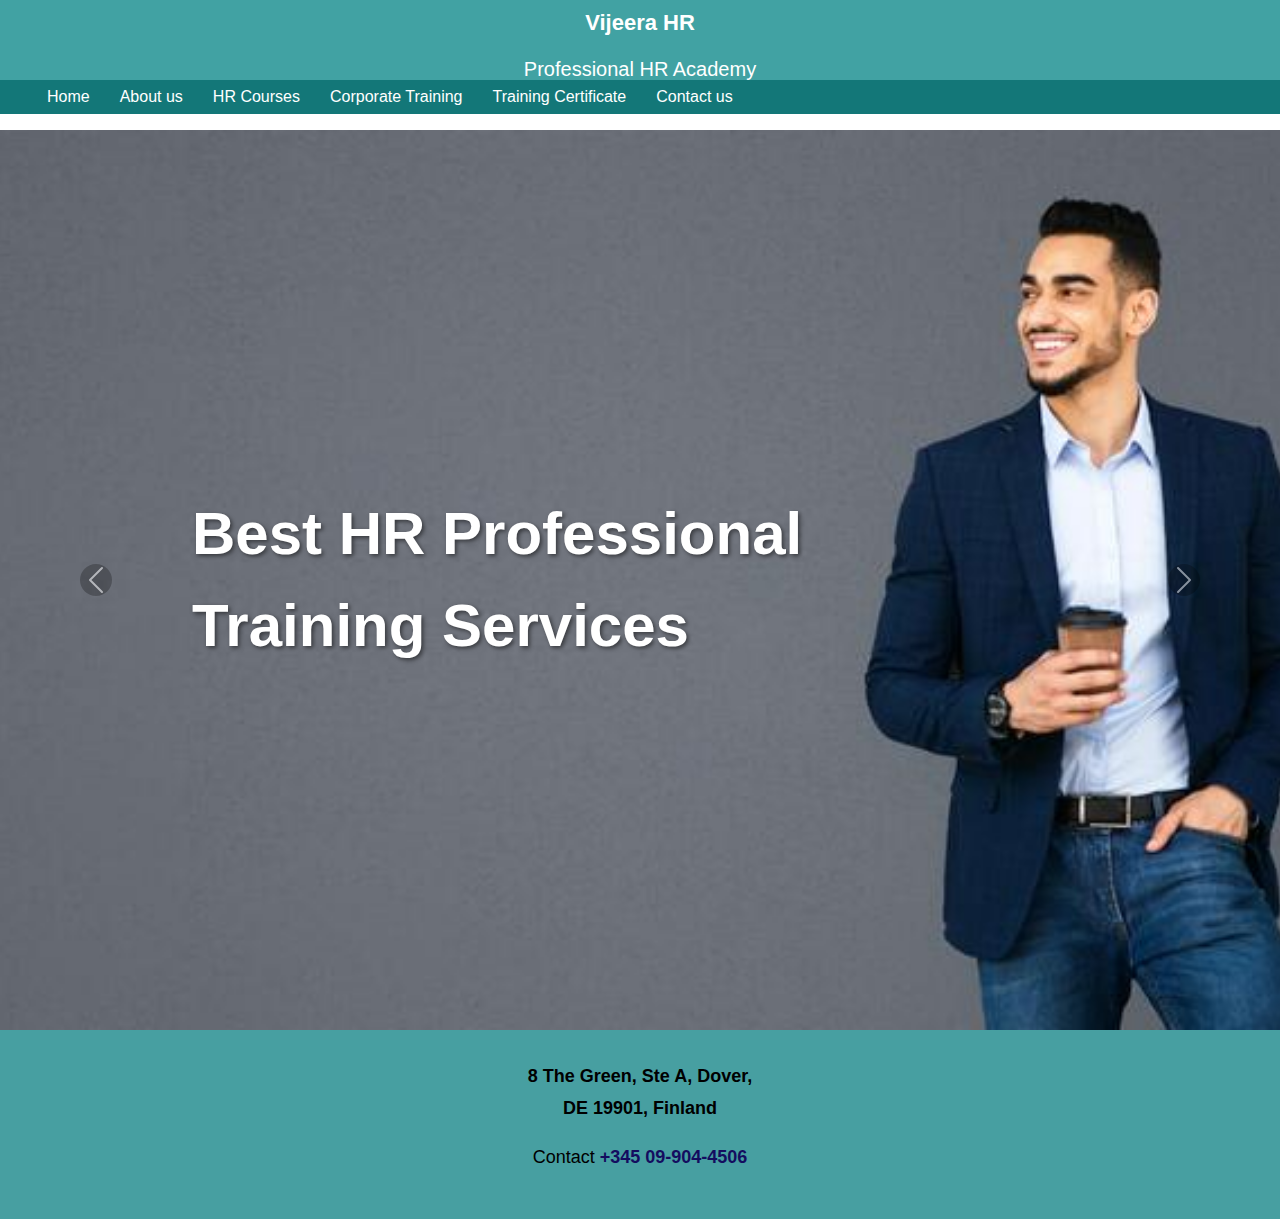
<file: index.html>
<!DOCTYPE html>
<html lang="en">
<head>
    <meta charset="UTF-8">
    <meta name="viewport" content="width=device-width, initial-scale=1.0">
    <title>Home</title>
    <link rel="stylesheet" href="style.css">
<!-- In <head> -->
<link href="https://cdn.jsdelivr.net/npm/bootstrap@5.3.3/dist/css/bootstrap.min.css" rel="stylesheet">
</head>

<body>  
  
  <style>
  #navbar .head
{
    width: 100%;
    height: 80px;
    background-color:  rgb(65, 162, 163);
    text-align: center;
}


.head h1{
    color: white;
    padding: 10px 5px;
    font-weight: 600;
   
}   

.head p{
    color:white;
    font-size: 20px;
   
  
}

#navbar {
    background-color: rgb(19, 119, 120);
    position: sticky;
    top: 0;
    z-index: 1000;
}

#nav {
  position: sticky;
    display: flex;
    align-items: center;
    justify-content:flex-start;
    
}

#nav li{
    list-style: none;
    padding: 5px 15px;

 }

#nav a{
     color: white;
     text-decoration: none;
}</style>
  
  <section id="navbar">
         <div class="head">
            <h1>Vijeera HR</h1>
            <p>Professional HR Academy</p>
        </div>
        <div>
        <ul id="nav">
            <li><a  href="index.html">Home</a></li>
            <li><a class="active" href="about.html">About us</a></li>
            <li><a href="courses.html">HR Courses</a></li>
            <li><a href="training.html">Corporate Training</a></li>
            <li><a href="certificate.html">Training Certificate</a></li>
            <li><a href="contact.html">Contact us</a></li>
        </ul>
    </div>
    </section>




<section id="heroCarousel" class="carousel slide">
  <div class="carousel-inner">

    <div class="carousel-item active">
      <div class="carousel-bg" style="background-image: url('./c2.jpg');"></div>
    </div>

    <div class="carousel-item">
      <div class="carousel-bg" style="background-image: url('./c1.jpg');"></div>
    </div>

    <div class="carousel-item">
      <div class="carousel-bg" style="background-image: url('./home.jpg');"></div>
    </div>

  </div>

  <!-- Text Overlay -->
  <div class="carousel-caption custom-caption d-flex flex-column justify-content-center align-items-start">
    <h1 class="display-4 fw-bold">Best HR Professional</h1>
    <h1 class="display-4 fw-bold">Training Services</h1>
  </div>

  <!-- Carousel Controls -->
  <button class="carousel-control-prev" type="button" data-bs-target="#heroCarousel" data-bs-slide="prev">
    <span class="carousel-control-prev-icon" aria-hidden="true"></span>
    <span class="visually-hidden">Previous</span>
  </button>
  <button class="carousel-control-next" type="button" data-bs-target="#heroCarousel" data-bs-slide="next">
    <span class="carousel-control-next-icon" aria-hidden="true"></span>
    <span class="visually-hidden">Next</span>
  </button>
</section>
 <footer id="contact-footer">
    <div class="contact-info">
        <p><strong>8 The Green, Ste A, Dover,<br>DE 19901, Finland</strong></p>
        <p>Contact <a href="tel:+345099044506"><strong>+345 09-904-4506</strong></a></p>
    </div>
</footer>

<!-- Before </body> -->
<script src="https://cdn.jsdelivr.net/npm/bootstrap@5.3.3/dist/js/bootstrap.bundle.min.js"></script>
</body>
</html>
</file>
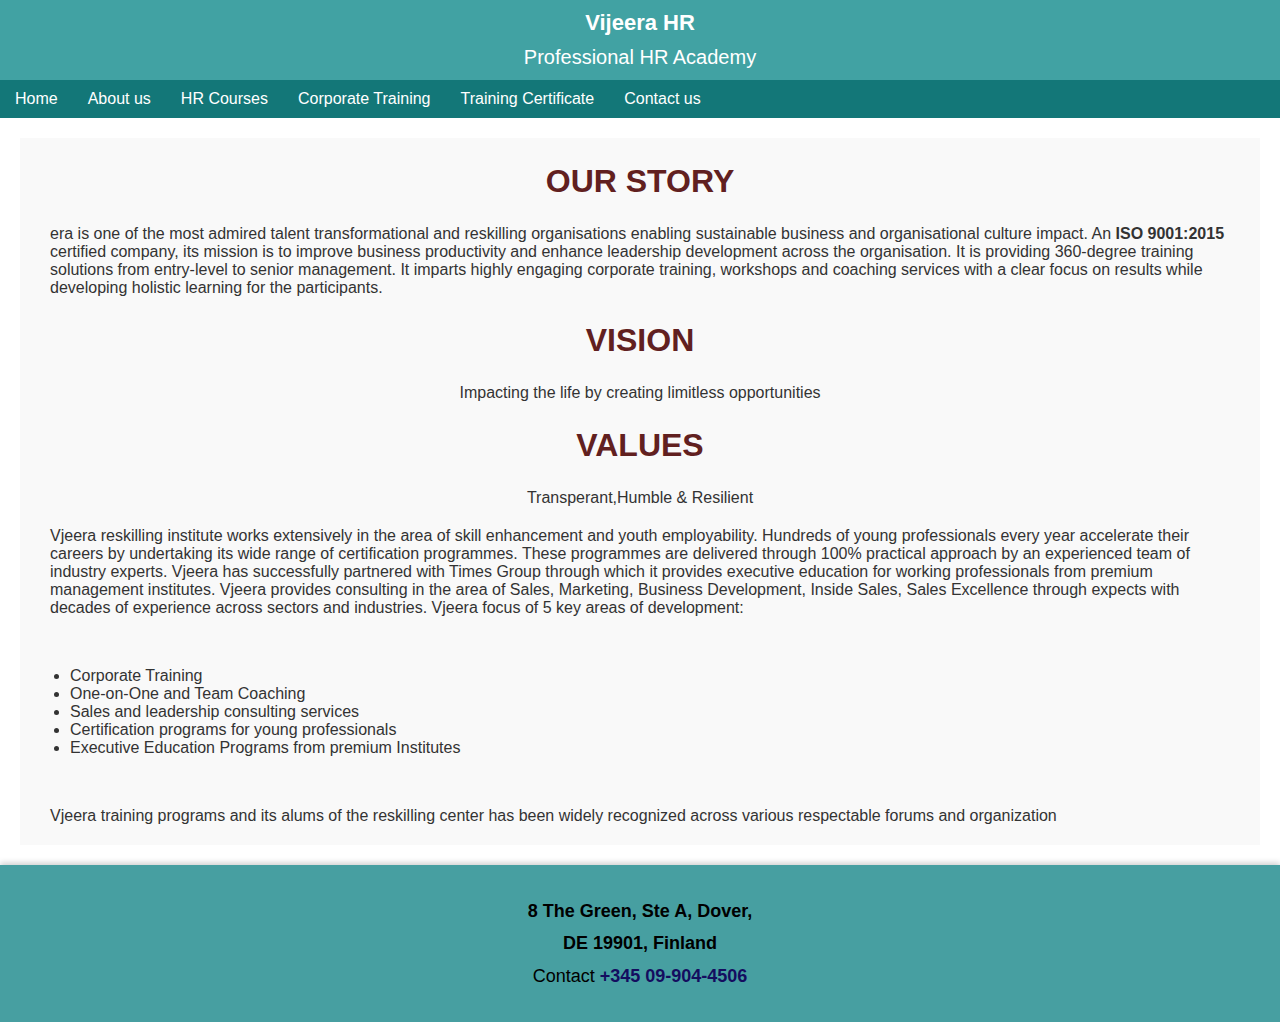
<file: about.html>
<!DOCTYPE html>
<html lang="en">
<head>
    <meta charset="UTF-8">
    <meta name="viewport" content="width=device-width, initial-scale=1.0">
    <title>about</title>
    <link rel="stylesheet" href="style.css">
</head>
<body>
    
    <section id="navbar">
         <div class="head">
            <h1>Vijeera HR</h1>
            <p>Professional HR Academy</p>
        </div>
        <div>
        <ul id="nav">
            <li><a  href="index.html">Home</a></li>
            <li><a class="active" href="about.html">About us</a></li>
            <li><a href="courses.html">HR Courses</a></li>
            <li><a href="training.html">Corporate Training</a></li>
            <li><a href="certificate.html">Training Certificate</a></li>
            <li><a href="contact.html">Contact us</a></li>
        </ul>
    </div>
    </section>

   <section id="about">
    <div class="abt">
    <div class="info">
        <h1>OUR STORY</h1>
        <P>era is one of the most admired talent transformational and reskilling organisations enabling 
sustainable business and organisational culture impact. An <STROng>ISO 9001:2015</STROng> certified company, 
its mission is to improve business productivity and enhance leadership development across the 
organisation. It is providing 360-degree training solutions from entry-level to senior 
management. It imparts highly engaging corporate training, workshops and coaching services 
with a clear focus on results while developing holistic learning for the participants.</P>
       <h1>VISION</h1>
       <p class="p">Impacting the life by creating limitless opportunities</p>
       <h1>VALUES</h1>
       <p class="p">Transperant,Humble & Resilient</p>
       <P>Vjeera reskilling institute works extensively in the area of skill enhancement and youth 
employability. Hundreds of young professionals every year accelerate their careers by 
undertaking its wide range of certification programmes. These programmes are delivered 
through 100% practical approach by an experienced team of industry experts.
Vjeera has successfully partnered with Times Group through which it provides executive 
education for working professionals from premium management institutes.
Vjeera provides consulting in the area of Sales, Marketing, Business Development, Inside Sales, 
Sales Excellence through expects with decades of experience across sectors and industries.
Vjeera focus of 5 key areas of development:</P>
<ul>
    <li>Corporate Training</li>
    <li>One-on-One and Team Coaching</li>
    <li>Sales and leadership consulting services</li>
    <li>Certification programs for young professionals</li>
    <li>Executive Education Programs from premium Institutes</li>
</ul>
    <p>Vjeera training programs and its alums of the reskilling center has been widely recognized across various respectable forums and organization</P>
    </div>
    </div>
   </section>
    <footer id="contact-footer">
    <div class="contact-info">
        <p><strong>8 The Green, Ste A, Dover,<br>DE 19901, Finland</strong></p>
        <p>Contact <a href="tel:+345099044506"><strong>+345 09-904-4506</strong></a></p>
    </div>
</footer>
</body>
</html>
</file>
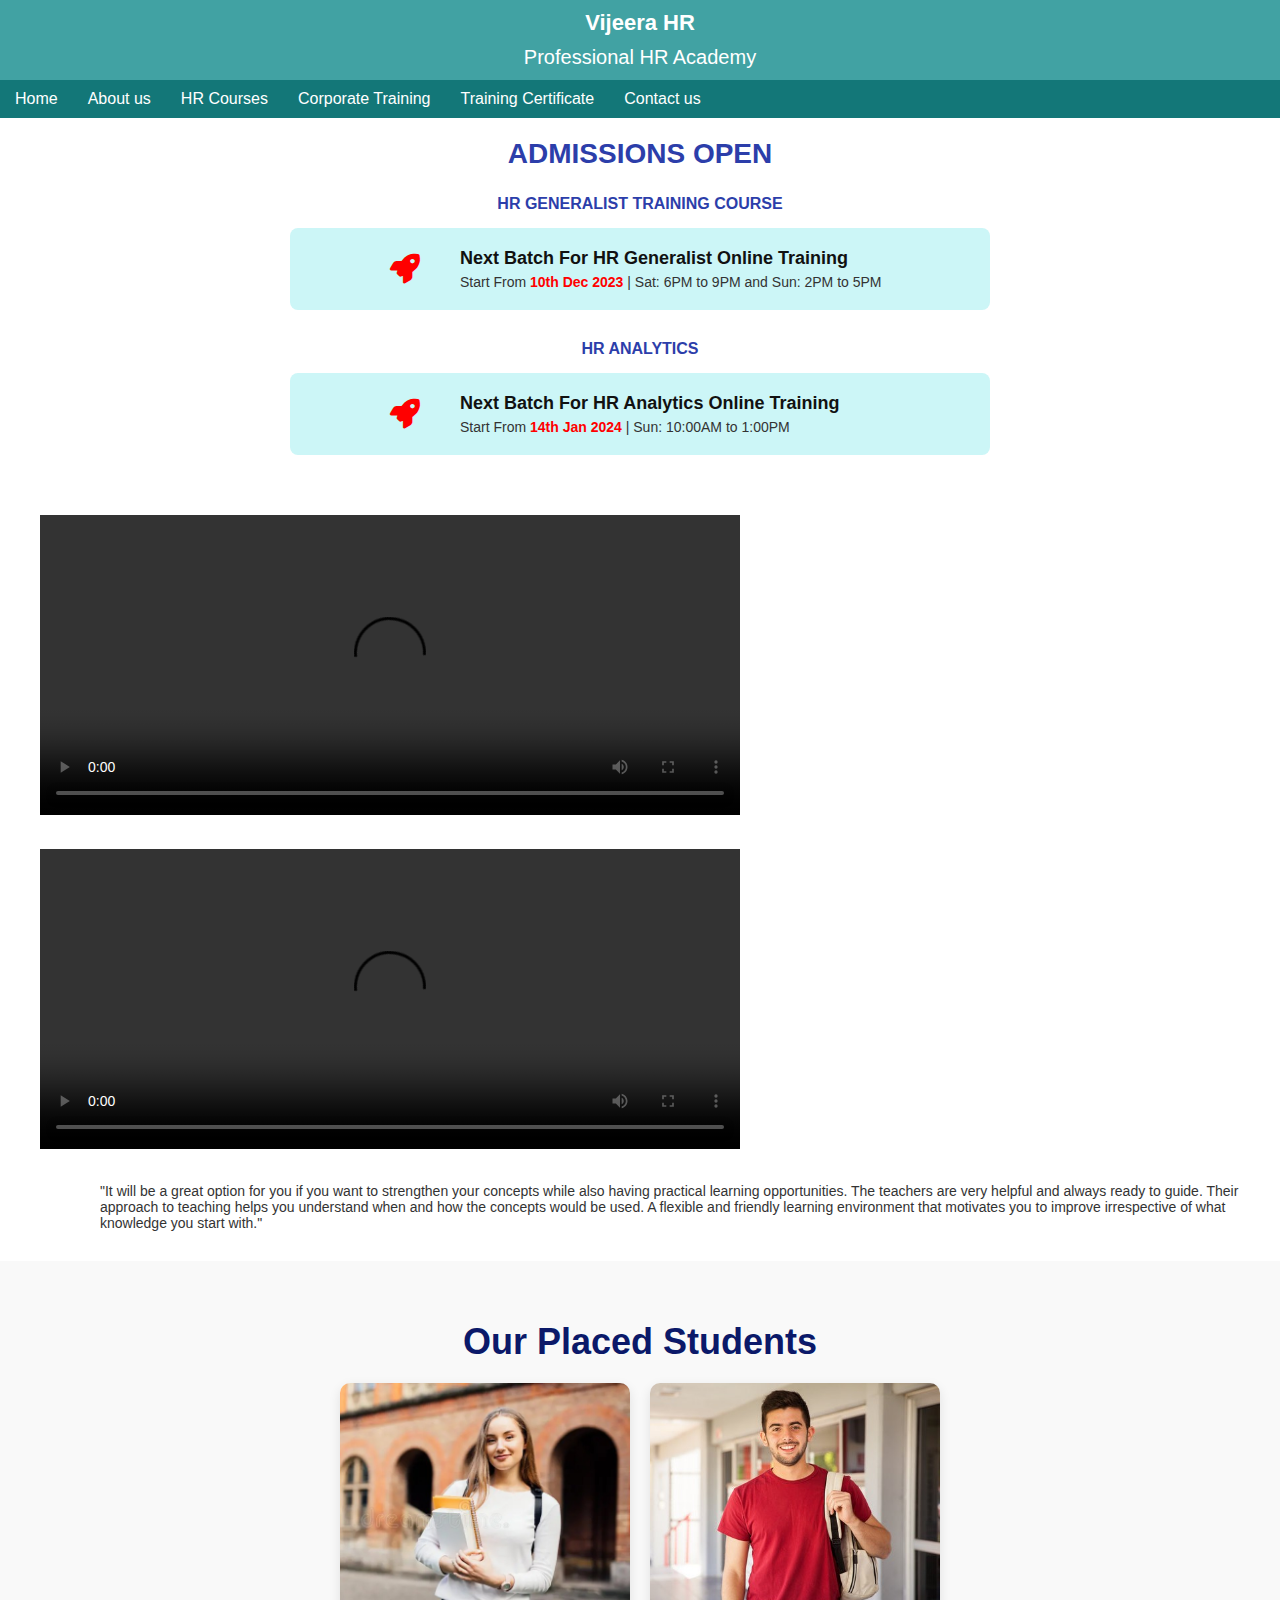
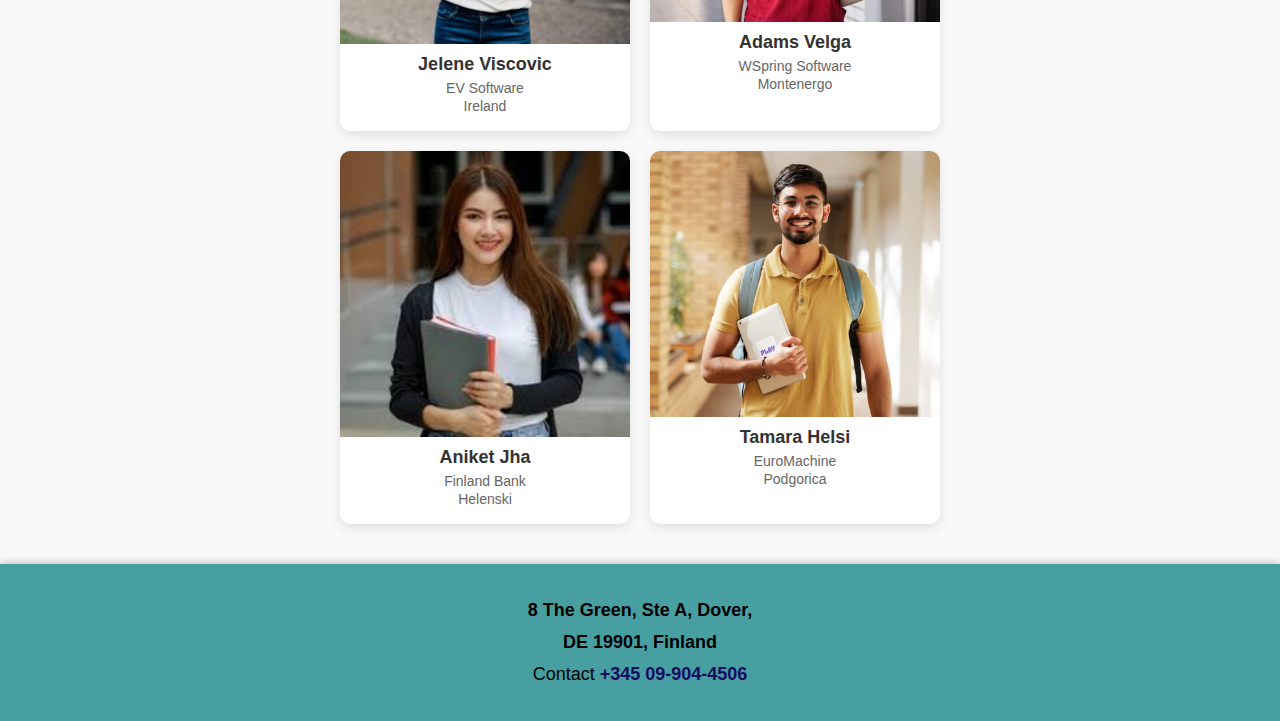
<file: certificate.html>
<!DOCTYPE html>
<html lang="en">

<head>
  <meta charset="UTF-8">
  <meta name="viewport" content="width=device-width, initial-scale=1.0">
  <title>Home</title>
  <link rel="stylesheet" href="style.css">
  <link rel="stylesheet" href="https://cdnjs.cloudflare.com/ajax/libs/font-awesome/6.5.0/css/all.min.css">

</head>

<body>

   <section id="navbar">
         <div class="head">
            <h1>Vijeera HR</h1>
            <p>Professional HR Academy</p>
        </div>
        <div>
        <ul id="nav">
            <li><a  href="index.html">Home</a></li>
            <li><a  href="about.html">About us</a></li>
            <li><a  class="active" href="courses.html">HR Courses</a></li>
            <li><a href="training.html">Corporate Training</a></li>
            <li><a href="certificate.html">Training Certificate</a></li>
            <li><a href="contact.html">Contact us</a></li>
        </ul>
    </div>
    </section>

  <section id="adm">
    <h1>ADMISSIONS OPEN</h1>
    <h4 id="h41">HR GENERALIST TRAINING COURSE</h4>

    <div class="adv">
      <i class="fa-solid fa-rocket"></i>
      <div class="text">
        <h3>Next Batch For HR Generalist Online Training</h3>
        <p>Start From <span>10th Dec 2023</span> | Sat: 6PM to 9PM and Sun: 2PM to 5PM</p>
      </div>
    </div>

    <h4 id="h4">HR ANALYTICS</h4>

    <div class="adv">
      <i class="fa-solid fa-rocket"></i>
      <div class="text">
        <h3>Next Batch For HR Analytics Online Training</h3>
        <p>Start From <span>14th Jan 2024</span> | Sun: 10:00AM to 1:00PM</p>
      </div>
    </div>
  </section>

  <section id="cor-training">
    <div class="t1">
      <video src="" controls width="700" height="300"></video>
      <video src="" controls width="700" height="300"></video>
    </div>
    <div class="vid-info">
      <p>"It will be a great option for you if you want to strengthen your concepts while also having practical learning
        opportunities. The teachers are very helpful and always ready to guide. Their approach to teaching helps you
        understand when and how the concepts would be used. A flexible and friendly learning environment that motivates
        you to improve irrespective of what knowledge you start with."</p>
    </div>
  </section>

  <section id="placement">
    <h1>Our Placed Students</h1>
    <div class="grid-container">
      <div>
        <img src="./student1.jpg" alt="Image 1">
        <h4>Jelene Viscovic</h4>
        <p>EV Software</p>
        <p>Ireland</p>
      </div>

      <div><img src="./student2.jpg" alt="Image 1">
        <h4>Adams Velga</h4>
        <p>WSpring Software</p>
        <p>Montenergo</p>
      </div>
      <div>
        <img src="./student3.jpeg" alt="Image 1">
        <h4>Aniket Jha</h4>
        <p>Finland Bank</p>
        <p>Helenski </p>
      </div>
      <div> <img src="./student4.jpg" alt="Image 1">
        <h4>Tamara Helsi</h4>
        <p>EuroMachine</p>
        <p>Podgorica</p>
      </div>
    </div>
  </section>
 <footer id="contact-footer">
    <div class="contact-info">
        <p><strong>8 The Green, Ste A, Dover,<br>DE 19901, Finland</strong></p>
        <p>Contact <a href="tel:+345099044506"><strong>+345 09-904-4506</strong></a></p>
    </div>
</footer>
</body>

</html>
</file>
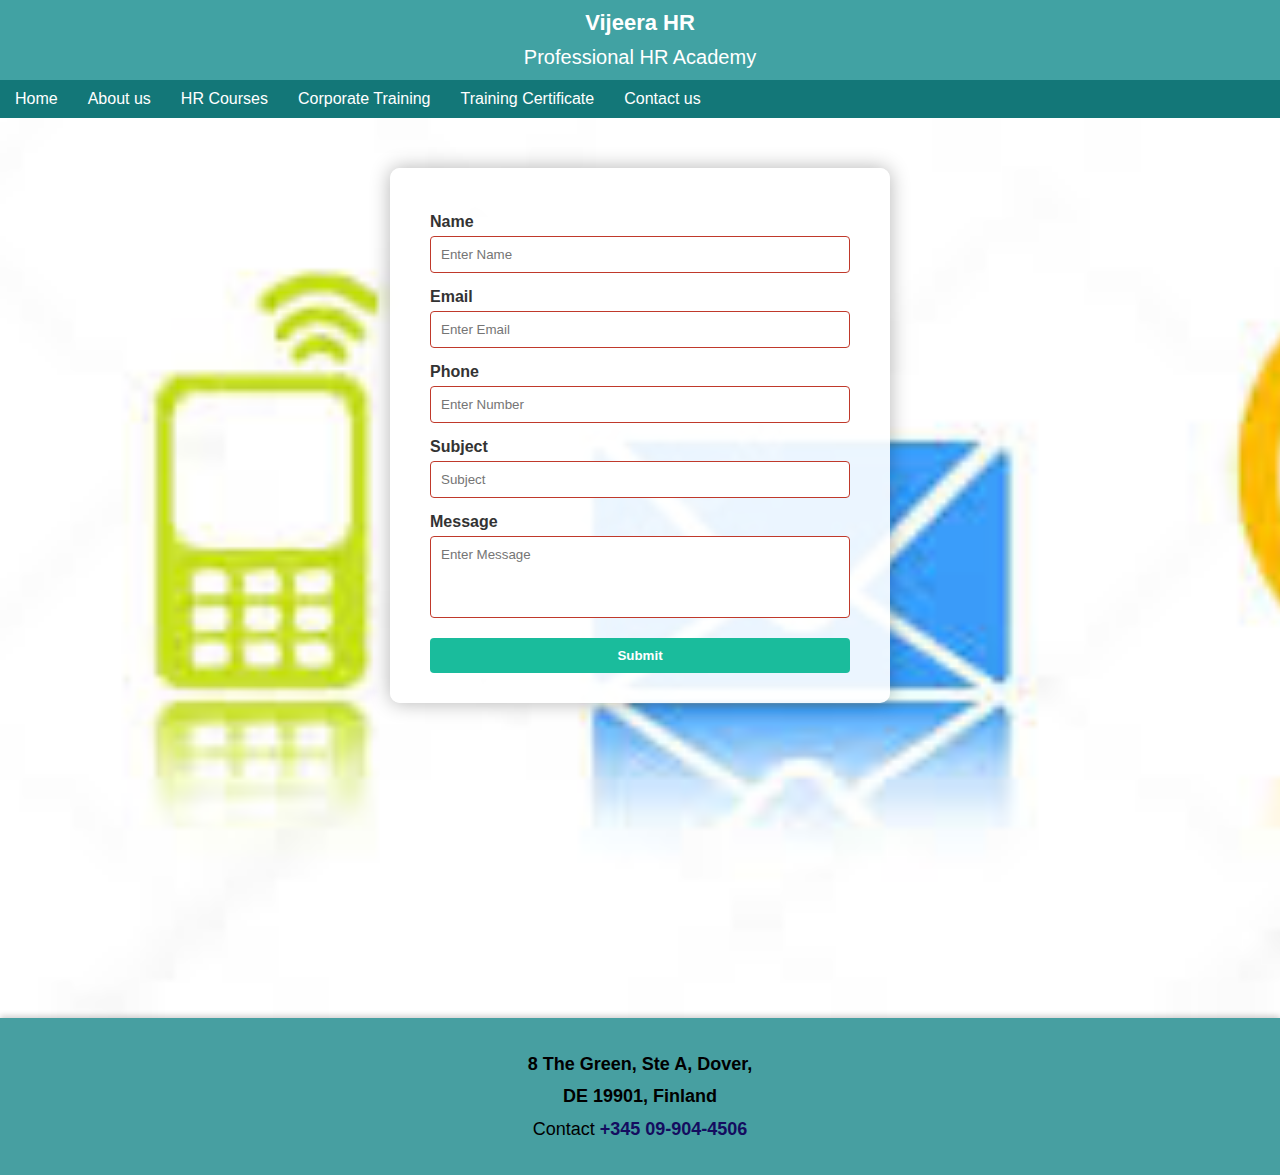
<file: contact.html>
<!DOCTYPE html>
<html lang="en">
<head>
    <meta charset="UTF-8">
    <meta name="viewport" content="width=device-width, initial-scale=1.0">
    <title>Home</title>
    <link rel="stylesheet" href="style.css">
</head>
<body>

    <section id="navbar">
         <div class="head">
            <h1>Vijeera HR</h1>
            <p>Professional HR Academy</p>
        </div>
        <div>
        <ul id="nav">
            <li><a  href="index.html">Home</a></li>
            <li><a href="about.html">About us</a></li>
            <li><a href="courses.html">HR Courses</a></li>
            <li><a href="training.html">Corporate Training</a></li>
            <li><a href="certificate.html">Training Certificate</a></li>
            <li><a class="active" href="contact.html">Contact us</a></li>
        </ul>
    </div>
    </section>
        
  <div class="background">
    <div class="container">
      <form class="contact-form" onsubmit="showAlert(event)">
        <label>Name</label>
        <input type="text" placeholder="Enter Name" required />
        
        <label>Email</label>
        <input type="email" placeholder="Enter Email" required />
        
        <label>Phone</label>
        <input type="tel" placeholder="Enter Number" required />
        
        <label>Subject</label>
        <input type="text" placeholder="Subject" required />
        
        <label>Message</label>
        <textarea placeholder="Enter Message" rows="4" required></textarea>
        
        <button type="submit">Submit</button>
      </form>
    </div>
  </div>

 <footer id="contact-footer">
    <div class="contact-info">
        <p><strong>8 The Green, Ste A, Dover,<br>DE 19901, Finland</strong></p>
        <p>Contact <a href="tel:+345099044506"><strong>+345 09-904-4506</strong></a></p>
    </div>
</footer>
<script>
  function showAlert(event) {
    event.preventDefault(); 
    alert("📨 Thank you for contacting Vijeera HR Academy! We will get back to you soon.");
    event.target.reset();
  }
</script>

</body>
</html>
</file>
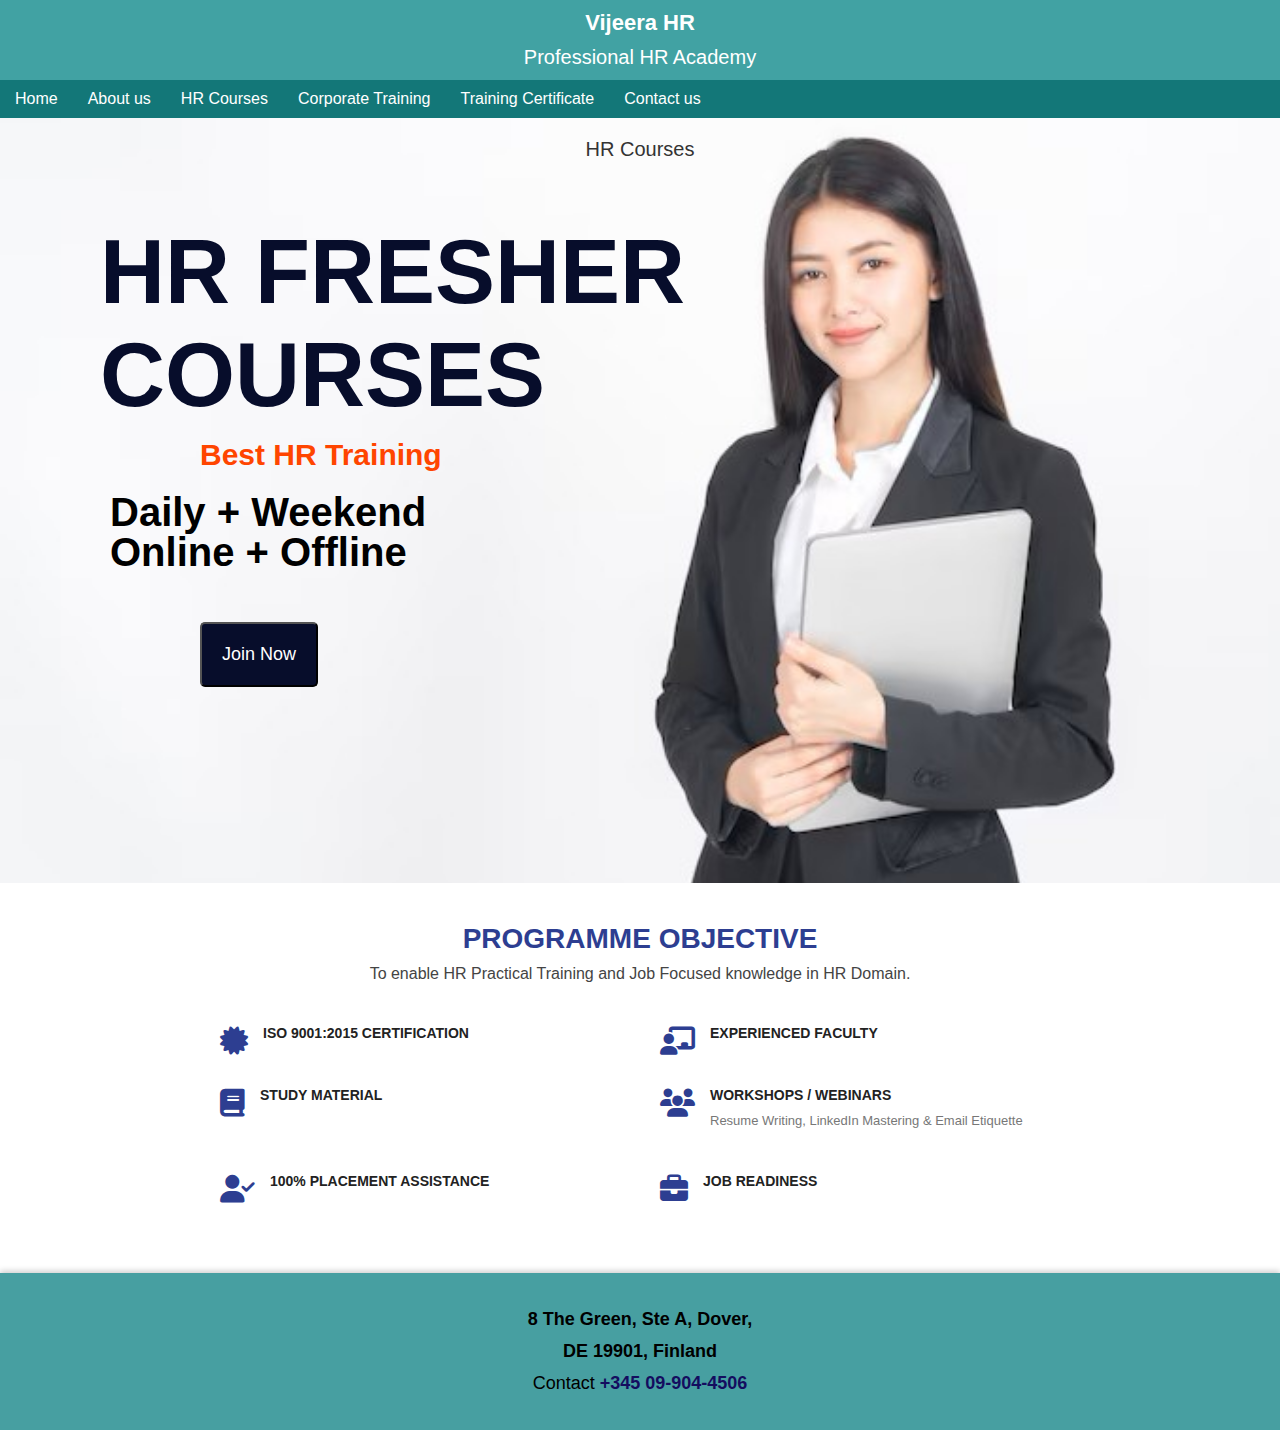
<file: courses.html>
<!DOCTYPE html>
<html lang="en">
<head>
    <meta charset="UTF-8">
    <meta name="viewport" content="width=device-width, initial-scale=1.0">
    <title>course</title>
    <link rel="stylesheet" href="style.css">
    <link href="https://fonts.googleapis.com/css2?family=Roboto:wght@400;500;700&display=swap" rel="stylesheet">
<link
  rel="stylesheet"
  href="https://cdnjs.cloudflare.com/ajax/libs/font-awesome/6.5.0/css/all.min.css"
/>


</head>
<body>
    <section id="navbar">
         <div class="head">
            <h1>Vijeera HR</h1>
            <p>Professional HR Academy</p>
        </div>
        <div>
        <ul id="nav">
            <li><a  href="index.html">Home</a></li>
            <li><a  href="about.html">About us</a></li>
            <li><a  class="active" href="courses.html">HR Courses</a></li>
            <li><a href="training.html">Corporate Training</a></li>
            <li><a href="certificate.html">Training Certificate</a></li>
            <li><a href="contact.html">Contact us</a></li>
        </ul>
    </div>
    </section>

    <section id="main">
        <div class="div1">
            <p>HR Courses</p>
            <h1>HR FRESHER</h1>
            <h1>COURSES</h1>
            <h4 class="orange">Best HR Training</h4>
            <h4>Daily + Weekend</h4>
            <h4>Online + Offline</h4>
            <button class="btn"><a href="registration.html" >Join Now</a></button>
        </div>
    </section>

<section class="programme-objective">
    <h2>PROGRAMME OBJECTIVE</h2>
    <p class="subtitle">To enable HR Practical Training and Job Focused knowledge in HR Domain.</p>

    <div class="row">
      <div class="objective">
        <i class="fas fa-certificate"></i>
        <p><strong>ISO 9001:2015 CERTIFICATION</strong></p>
      </div>
      <div class="objective">
        <i class="fas fa-chalkboard-teacher"></i>
        <p><strong>EXPERIENCED FACULTY</strong></p>
      </div>
    </div>

    <div class="row">
      <div class="objective">
        <i class="fas fa-book"></i>
        <p><strong>STUDY MATERIAL</strong></p>
      </div>
      <div class="objective">
        <i class="fas fa-users"></i>
        <p>
          <strong>WORKSHOPS / WEBINARS</strong><br>
          <span>Resume Writing, LinkedIn Mastering & Email Etiquette</span>
        </p>
      </div>
    </div>

    <div class="row">
      <div class="objective">
        <i class="fas fa-user-check"></i>
        <p><strong>100% PLACEMENT ASSISTANCE</strong></p>
      </div>
      <div class="objective">
        <i class="fas fa-briefcase"></i>
        <p><strong>JOB READINESS</strong></p>
      </div>
    </div>
  </section>
   <footer id="contact-footer">
    <div class="contact-info">
        <p><strong>8 The Green, Ste A, Dover,<br>DE 19901, Finland</strong></p>
        <p>Contact <a href="tel:+345099044506"><strong>+345 09-904-4506</strong></a></p>
    </div>
</footer>

</body>
</html>
</file>
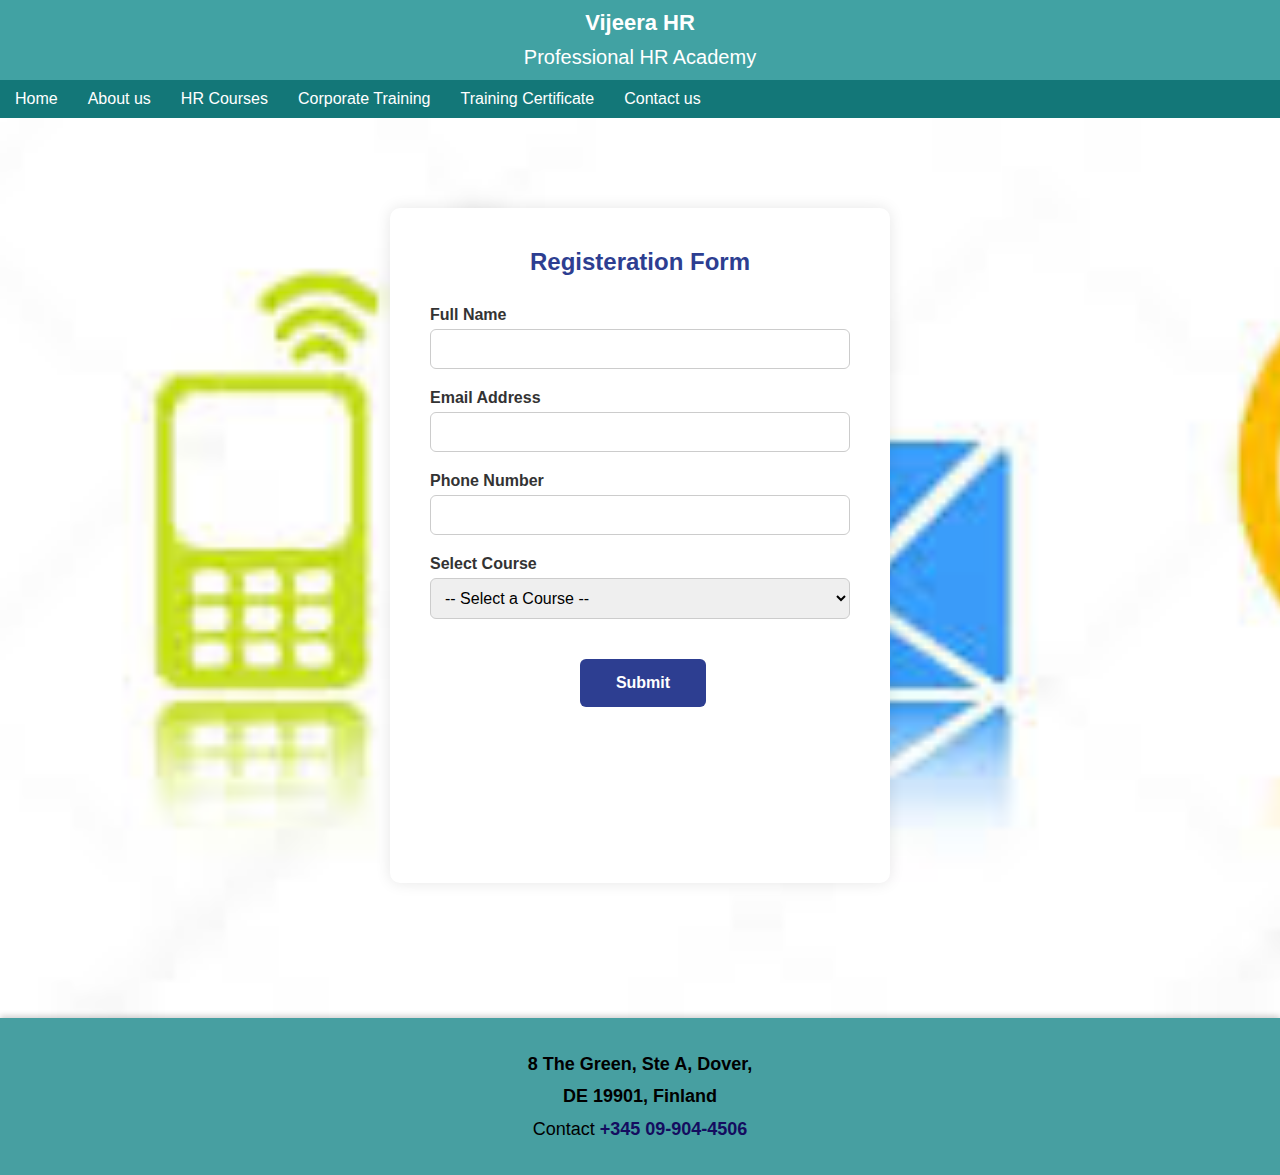
<file: registration.html>
<!DOCTYPE html>
<html lang="en">
<head>
  <meta charset="UTF-8" />
  <meta name="viewport" content="width=device-width, initial-scale=1.0"/>
  <title>HR Course Registration</title>
  <link rel="stylesheet" href="style.css" />
  <style>
    body {
      background: #f2f2f2;
      font-family: 'Roboto', sans-serif;
    }

    .register-container {
      max-width: 500px;
      height: 75vh;
      margin: 60px auto;
      background: white;
      padding: 40px;
      border-radius: 10px;
      box-shadow: 0 0 15px rgba(0, 0, 0, 0.1);
    }

    .register-container h2 {
      text-align: center;
      margin-bottom: 30px;
      color: #2d3e91;
    }

    .register-container label {
      display: block;
      margin: 20px 0 5px;
      font-weight: 600;
    }

    .register-container input,
    .register-container select {
      width: 100%;
      padding: 10px;
      border: 1px solid #ccc;
      border-radius: 6px;
      font-size: 16px;
    }

    .register-container button {
      margin-top: 40px;
      margin-left: 150px;
      padding: 15px;
      width: 30%;
      background-color: #2d3e91;
      color: white;
      border: none;
      border-radius: 6px;
      font-size: 16px;
      font-weight: 600;
      cursor: pointer;
      transition: background 0.3s ease;
    }

    .register-container button:hover {
      background-color: #1c2874;
    }
  </style>
</head>
<body>
     <section id="navbar">
         <div class="head">
            <h1>Vijeera HR</h1>
            <p>Professional HR Academy</p>
        </div>
        <div>
        <ul id="nav">
            <li><a  href="index.html">Home</a></li>
            <li><a  href="about.html">About us</a></li>
            <li><a  class="active" href="courses.html">HR Courses</a></li>
            <li><a href="training.html">Corporate Training</a></li>
            <li><a href="certificate.html">Training Certificate</a></li>
            <li><a href="contact.html">Contact us</a></li>
        </ul>
    </div>
    </section>

    
  <div class="background">
  <div class="register-container">
    <h2>Registeration Form</h2>
    <form onsubmit="showAlert(event)">
      <label for="name">Full Name</label>
      <input type="text" id="name" name="name" required />

      <label for="email">Email Address</label>
      <input type="email" id="email" name="email" required />

      <label for="phone">Phone Number</label>
      <input type="tel" id="phone" name="phone" pattern="[0-9]{10}" required />

      <label for="course">Select Course</label>
      <select id="course" name="course" required>
        <option value="">-- Select a Course --</option>
        <option value="HR Professional">HR Professional</option>
        <option value="HR Generalist">HR Generalist</option>
        <option value="HR Analytics">HR Analytics</option>
      </select>

      <button type="submit">Submit</button>
    </form>
  </div></div>

   <footer id="contact-footer">
    <div class="contact-info">
        <p><strong>8 The Green, Ste A, Dover,<br>DE 19901, Finland</strong></p>
        <p>Contact <a href="tel:+345099044506"><strong>+345 09-904-4506</strong></a></p>
    </div>
    
</footer>

  <script>
    function showAlert(event) {
      event.preventDefault(); 
      alert("✅ Thank you for registering with Vijeera HR Academy!");
      event.target.reset();
    }
  </script>

</body>
</html>
</file>
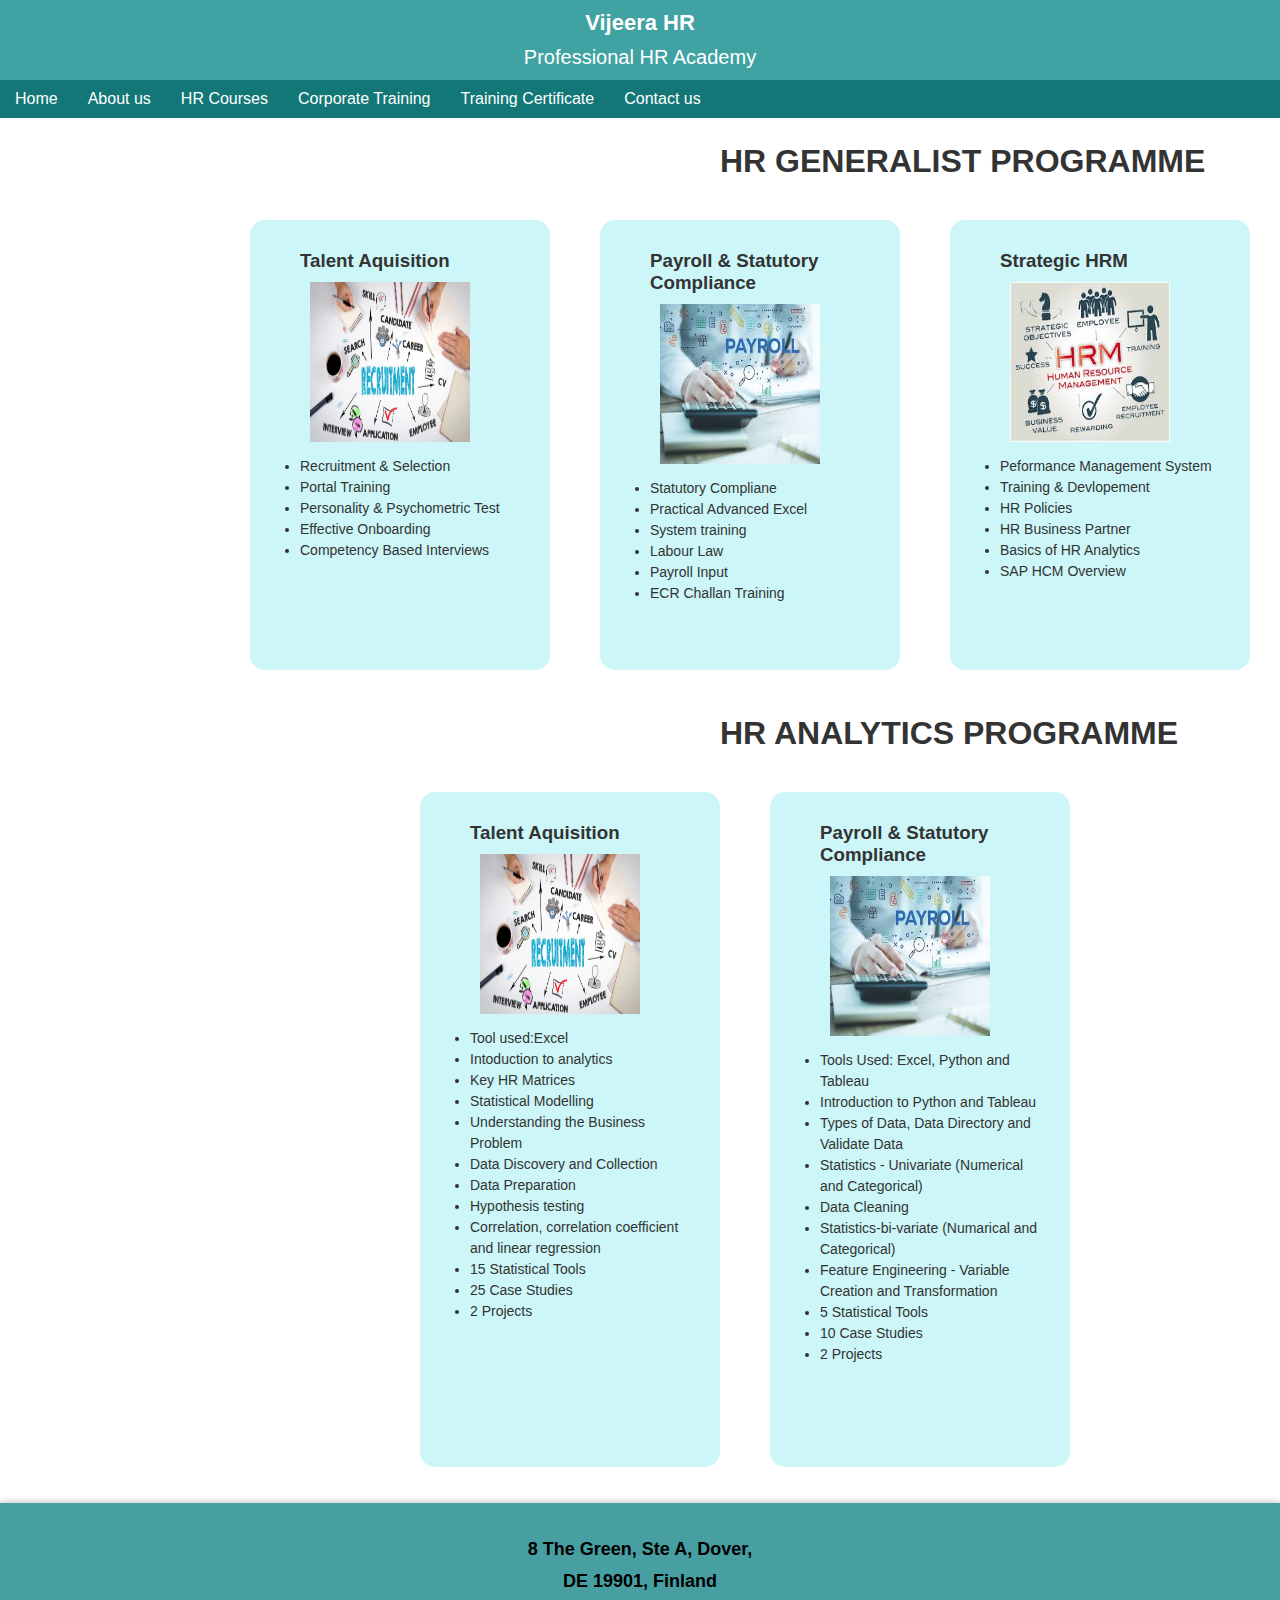
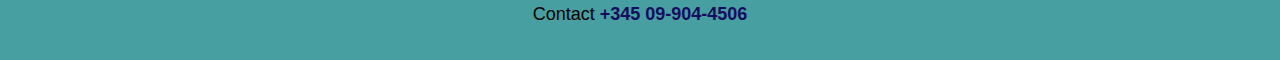
<file: training.html>
<!DOCTYPE html>
<html lang="en">

<head>
    <meta charset="UTF-8">
    <meta name="viewport" content="width=device-width, initial-scale=1.0">
    <title>Home</title>
    <link rel="stylesheet" href="style.css">
</head>

<body>

      <section id="navbar">
         <div class="head">
            <h1>Vijeera HR</h1>
            <p>Professional HR Academy</p>
        </div>
        <div>
        <ul id="nav">
            <li><a  href="index.html">Home</a></li>
            <li><a  href="about.html">About us</a></li>
            <li><a  class="active" href="courses.html">HR Courses</a></li>
            <li><a href="training.html">Corporate Training</a></li>
            <li><a href="certificate.html">Training Certificate</a></li>
            <li><a href="contact.html">Contact us</a></li>
        </ul>
    </div>
    </section>

    <section id="generalist">
        <h1>HR GENERALIST PROGRAMME</h1>
        <div class="boxes">

            <div class="box">
                <h3>Talent Aquisition</h3>
                <img src="./talent.webp" alt="">
                <ul class="list1">
                    <li>Recruitment & Selection</li>
                    <li>Portal Training</li>
                    <li>Personality & Psychometric Test</li>
                    <li>Effective Onboarding</li>
                    <li>Competency Based Interviews </li>
                </ul>
            </div>

            <div class="box">
                <h3>Payroll & Statutory Compliance</h3>
                <img src="./payroll.jpeg" alt="">
                <ul class="link">
                    <li>Statutory Compliane</li>
                    <li>Practical Advanced Excel</li>
                    <li>System training</li>
                    <li>Labour Law</li>
                    <li>Payroll Input</li>
                    <li>ECR Challan Training</li>
                </ul>
            </div>

            <div class="box">
                <h3>Strategic HRM</h3>
                <img src="./hrm.jpeg" alt="">
                <ul class="link">
                    <li>Peformance Management System</li>
                    <li>Training & Devlopement</li>
                    <li>HR Policies</li>
                    <li>HR Business Partner</li>
                    <li>Basics of HR Analytics</li>
                    <li>SAP HCM Overview</li>
                </ul>
            </div>
        </div>

        <h1>HR ANALYTICS PROGRAMME</h1>
        <div class="boxes2">

            <div class="box2">
                <h3>Talent Aquisition</h3>
                <img src="./talent.webp" alt="">
                <ul class="list1">
                    <li>Tool used:Excel</li>
                    <li>Intoduction to analytics</li>
                    <li>Key HR Matrices</li>
                    <li>Statistical Modelling</li>
                    <li>Understanding the Business Problem</li>
                    <li>Data Discovery and Collection</li>
                    <li>Data Preparation</li>
                    <li>Hypothesis testing</li>
                    <li>Correlation, correlation coefficient and linear regression</li>
                    <li>15 Statistical Tools</li>
                    <li>25 Case Studies</li>
                    <li>2 Projects</li>
                </ul>
            </div>

            <div class="box2">
                <h3>Payroll & Statutory Compliance</h3>
                <img src="./payroll.jpeg" alt="">
                <ul class="link">
                    <li>Tools Used: Excel, Python and Tableau</li>
                    <li>Introduction to Python and Tableau</li>
                    <li>Types of Data, Data Directory and Validate Data</li>
                    <li>Statistics - Univariate (Numerical and Categorical)</li>
                    <li>Data Cleaning</li>
                    <li>Statistics-bi-variate (Numarical and Categorical)</li>
                    <li>Feature Engineering - Variable Creation and Transformation</li>
                    <li>5 Statistical Tools</li>
                    <li>10 Case Studies</li>
                    <li>2 Projects</li>
                </ul>
            </div>
        </div>
        <br>
        <br>
    </section>
 <footer id="contact-footer">
    <div class="contact-info">
        <p><strong>8 The Green, Ste A, Dover,<br>DE 19901, Finland</strong></p>
        <p>Contact <a href="tel:+345099044506"><strong>+345 09-904-4506</strong></a></p>
    </div>
</footer>

</body>

</html>
</file>
<file: style.css>
* {
  margin: 0;
  padding: 0;
  box-sizing: border-box;
  font-family: sans-serif;
}
/* /home */
#navbar .head
{
    width: 100%;
    height: 80px;
    background-color:rgb(65, 162, 163);
    text-align: center;
}


.head h1{
    color: white;
    padding: 10px 5px;
    font-size: 22px;
}   

.head p{
    color: white;
    font-size: 20px;
    padding-top: 0px;
}

#navbar {
    background-color:  rgb(19, 119, 120);
    position: sticky;
    top: 0;
    z-index: 1000;
}

#nav {
  position: sticky;
    display: flex;
    align-items: center;
    justify-content:flex-start;
    
}

#nav li{
    list-style: none;
    padding: 10px 15px;

 }

#nav a{
     color: white;
     text-decoration: none;
}


/* Fullscreen Carousel Container */
#heroCarousel {
  margin: 0;
  padding: 0;
  height: 100vh;
  position: relative;
  overflow: hidden;
}

/* Carousel Inner and Items Full Height */
.carousel-inner,
.carousel-item {
  height: 100%;
}

/* Background Image Styling */
.carousel-bg {
  width: 100%;
  height: 100%;
  background-size: cover;
  background-position: center;
}

/* Text Overlay Styling */
.carousel-caption {
  position: absolute;
  top: 50%;
  left: 8%; /* shifted text to left side */
  transform: translateY(-50%);
  color: white;
  text-align: left;
  padding: 0;
}

/* Heading Text Styling */
.carousel-caption h1 {
  font-size: 60px;
  font-weight: 600;
  margin: 10px 0;
  text-shadow: 2px 2px 4px rgba(0, 0, 0, 0.5); /* adds visibility over images */
}

/* Optional: Fix overlapping navbar if it's fixed */
body {
  margin: 0;
  padding: 0;
}



/* Navigation arrows (optional: style if needed) */
.carousel-control-prev-icon,
.carousel-control-next-icon {
  background-color: rgba(0, 0, 0, 0.5); /* optional dark background */
  border-radius: 50%;
  padding: 10px;
}

/* about */
#about .abt{
    background-color: white;
}
#about .info{
    margin: 20px;
    background-color:#F9F9F9;
    padding: 10px;
    
}
#about .info h1{
 text-align:center;
 color: rgb(97, 32, 32);
 padding: 15px;
}

#about .info p{
    padding: 10px 20px;
    font-size: 16px;
    
}

#about .info  ul{
 list-style: disc;
 padding: 40px;
}

#about .p{
    text-align: center;
}

/* course */
#main  .div1{
    background-image: url("./course.jpg");
    width: 100%;
    height: 85vh;
    background-size: cover; 
}

#main .div1  p{
    text-align: center;
    padding-top: 20px;
    font-size: 20px;
    padding-bottom: 60px;
}

#main .div1 h1{
    color: rgb(7, 13, 43);
    font-size: 90px;
    padding-left: 100px;
}

#main .div1 .orange
{
    color: orangered;
    font-size: 30px;
    padding: 20px 0;
    padding-left: 200px;
}

#main .div1 h4{
    color: black;
    font-size: 40px;
    padding-left:110px;
    padding-top: 20px;
    line-height: 0.5;
}

#main .btn a{
  text-decoration: none;
   color: white;
}

#main .btn {
   
    background-color: rgb(7, 13, 43);
    font-size: 18px;
    padding: 20px 20px;
    border-radius: 5px;
    margin-top: 60px;
  margin-left: 200px;
    

}



body {
  margin: 0;
  font-family: 'Roboto', sans-serif;
  background: #fff;
  color: #333;

}

.programme-objective {
  text-align: center;
  padding: 40px 20px;
  max-width: 1100px;
  margin: auto;
  
}

.programme-objective h2 {
  color: #2d3e91;
  font-size: 28px;
  margin-bottom: 10px;
}

.subtitle {
  font-size: 16px;
  color: #444;
  margin-bottom: 40px;
}

.row {
  display: flex;
  justify-content: center;
  flex-wrap: wrap;
  gap: 40px;
  margin-bottom: 30px;
}

.objective {
  display: flex;
  align-items: flex-start;
  gap: 15px;
  width: 400px;
  text-align: left;
}

.objective i {
  font-size: 28px;
  color: #2d3e91;
  margin-top: 4px;
  flex-shrink: 0;
}

.objective p {
  margin: 0;
  font-size: 14px;
  color: #222;
  line-height: 1.5;
  padding-bottom: 10px;
}

.objective p span {
  font-size: 13px;
  color: #777;
  display: block;
  margin-top: 5px;
}

/* Training */

#generalist .boxes
{
    display: flex;
    justify-content: flex-start;
    align-items: center;
    margin-left: 200px;
    margin-bottom: 20px;
} 

#generalist .box
{   width: 100%;
    max-width: 300px;
    height: 50vh;
    background-color:  rgb(204, 246, 247);
    padding-top: 30px;
    padding-left: 50px;
    padding-right: 30px;
    margin-top: 40px;
    margin-left: 50px;
    border-radius: 15px;
    
}

#generalist .boxes2
{
    display: flex;
    justify-content: flex-start;
    align-items: center;
    margin-left: 370px;
} 

#generalist .box2
{   width: 100%;
    max-width: 300px;
    height: 75vh;
    background-color: rgb(204, 246, 247);
    padding-top: 30px;
    padding-left: 50px;
    padding-right: 30px;
    margin-top: 40px;
    margin-left: 50px;
    border-radius: 15px;
    
}

#generalist h1{
   margin-left: 80vmin;
   padding-top: 25px;
}

#generalist .box h1{
    font-size: 18px;
}


#generalist li{
    font-size: 14px;
    line-height:1.5;

}

#generalist img
{   
    width:20vh;
    height:20vh;
    padding: 10px;
}

/* certificate */


#adm {
  max-width: 900px;
  margin: auto;
  text-align: center;
}

#adm h1 {
  color: #2c3eaa;
  font-size: 28px;
  margin-bottom: 10px;
  margin-top: 20px;
}

#h41,
#h4 {
  color: #2c3eaa;
  font-weight: 600;
  margin: 25px 0 15px;
}

.adv {
  background-color:  rgb(204, 246, 247);
  display: flex;
  align-items: center;
  gap: 20px;
  padding: 20px;
  margin: 0 auto 30px;
  border-radius: 8px;
  max-width: 700px;
  text-align: left;
  padding-left: 100px;
}

.adv i {
  font-size: 30px;
  color: red;
  flex-shrink: 0;
  padding-right: 20px;
}

.adv .text h3 {
  font-size: 18px;
  color: #111;
}

.adv .text p {
  font-size: 14px;
  padding-top: 5px;
}

.adv .text span {
  color: red;
  font-weight: bold;
}

#cor-training p{
    padding: 30px;
    font-size: 14px;
    margin-left: 70px;
}

#cor-training video
{
    margin-left: 40px;
    margin-top: 30px;
}

/* placement */

  #placement {
    padding: 40px 20px;
    background: #f9f9f9;
  }

  #placement h1{
    color: #0b1969;
    text-align: center;
    padding: 20px;
    font-size: 36px;
  }

  .grid-container {
    display: grid;
    grid-template-columns: repeat(2, 1fr); /* 2 fixed columns */
    gap: 20px;
    max-width: 600px;
    margin: auto;
  }

  .grid-container div {
    background: white;
    border-radius: 10px;
    overflow: hidden;
    box-shadow: 0 4px 12px rgba(0, 0, 0, 0.1);
    text-align: center;
    padding-bottom: 15px;
    transition: transform 0.3s ease;
  }

  .grid-container div:hover {
    transform: translateY(-5px);
  }

  .grid-container img {
    width: 100%;
    height: auto;
    display: block;
    
  }

  .grid-container h4 {
    margin: 10px 0 5px;
    font-size: 18px;
    color: #333;
  }

  .grid-container p {
    margin: 2px 0;
    color: #666;
    font-size: 14px;
  }

  @media (max-width: 478px) {
    .grid-container {
      grid-template-columns: 1fr; /* stack items in 1 column */
    }
  }



/* contact */


body, html {
  height: 100%;
}

.background {
  background-image: url('./contact.jpeg');
  background-size: cover;
  background-position: center;
  min-height: 100vh;
  display: flex;
  flex-direction: column;
  align-items: center;
  padding: 30px;
}

.container {
  background: rgba(255, 255, 255, 0.9);
  padding: 30px 40px;
  border-radius: 10px;
  max-width: 500px;
  width: 100%;
  box-shadow: 0 0 20px rgba(0,0,0,0.3);
  margin-left: 170x;
  margin-top: 20px;
}

.contact-form {
  display: flex;
  flex-direction: column;

}

.contact-form label {
  margin-top: 15px;
  font-weight: 600;
}

.contact-form input,
.contact-form textarea {
  padding: 10px;
  border: 1px solid #c0392b;
  border-radius: 4px;
  margin-top: 5px;
  outline: none;
}

.contact-form textarea {
  resize: none;
}

.contact-form button {
  margin-top: 20px;
  padding: 10px;
  border: none;
  background-color: #1abc9c;
  color: white;
  font-weight: bold;
  border-radius: 4px;
  cursor: pointer;
  transition: background 0.3s ease;
}

.contact-form button:hover {
  background-color: #16a085;
}

#contact-footer {
    background-color:rgb(71, 159, 161);
    color: black;
    text-align: center;
    padding: 30px 10px;
   
    box-shadow: 0 -2px 6px rgba(0, 0, 0, 0.2);
}

#contact-footer .contact-info {
    font-size: 18px;
    line-height: 1.8;
}

#contact-footer a {
    color: #140d5f;
    text-decoration: none;
    font-weight: 600;
    transition: color 0.3s ease;
}

#contact-footer a:hover {
  color: black
;
}
</file>
